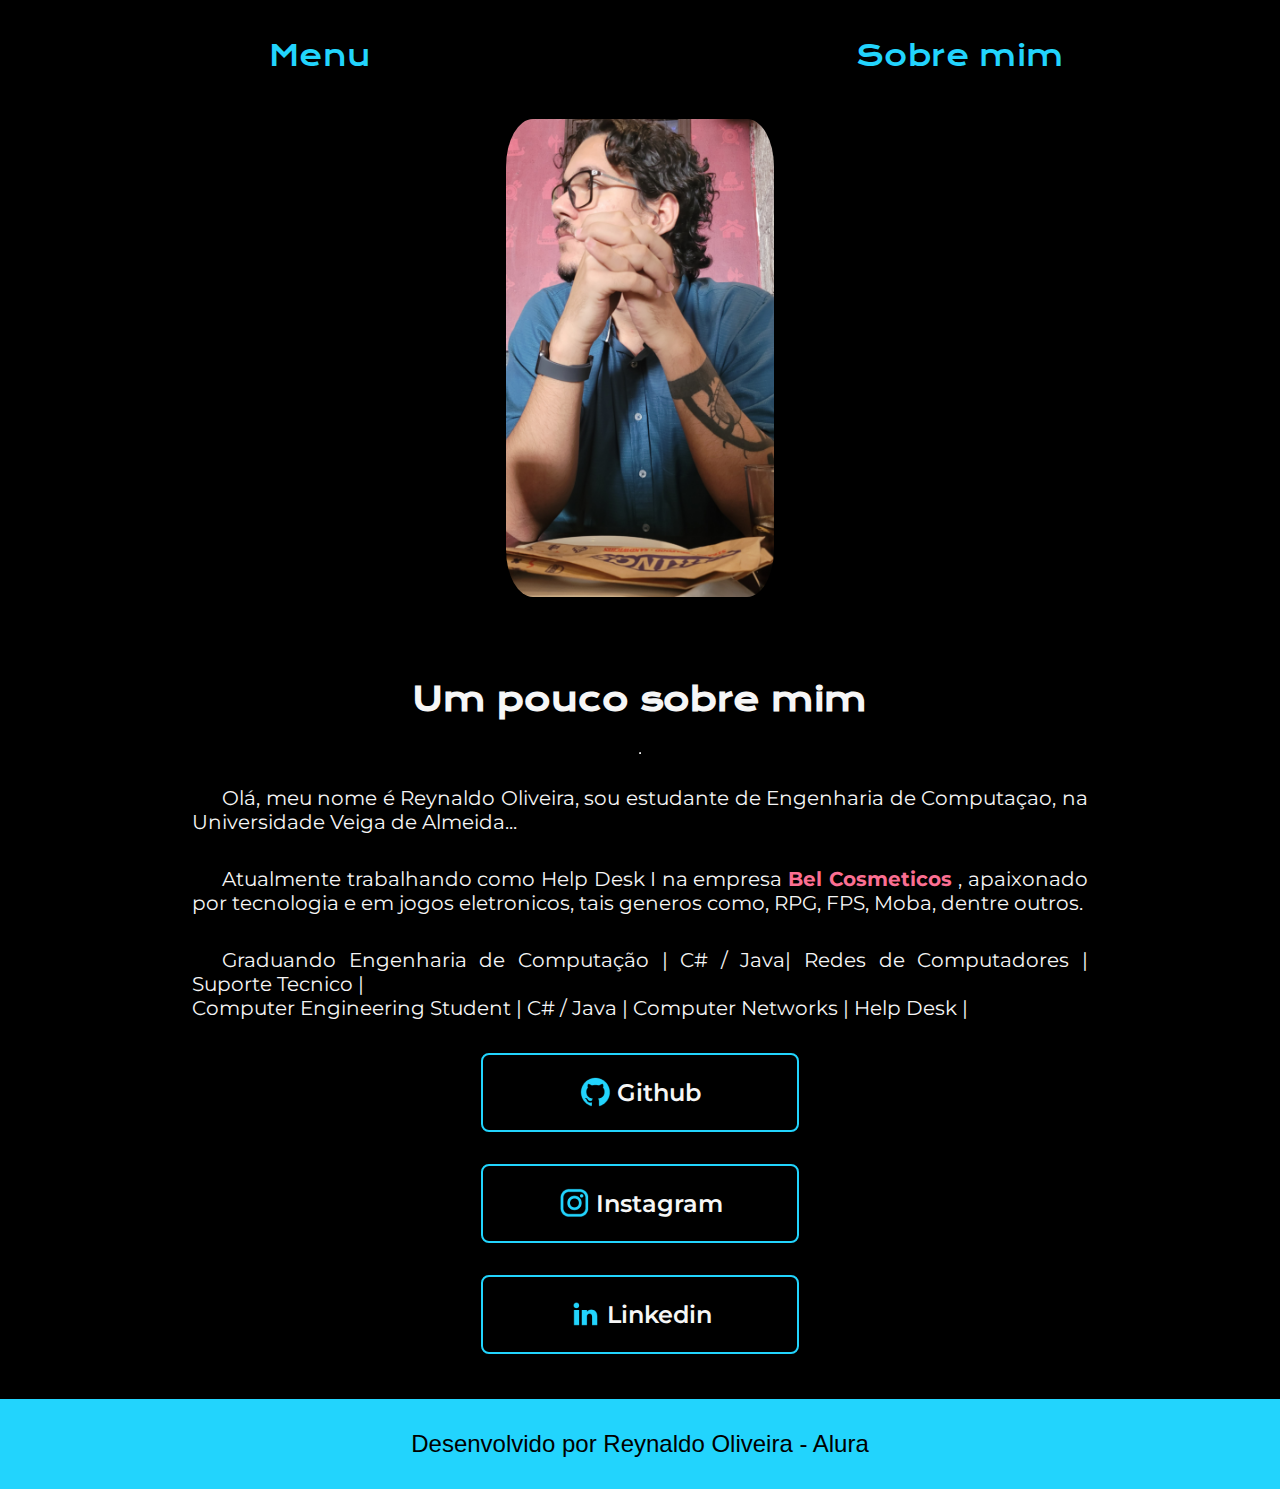
<file: pages/Sobre-mim.html>
<!DOCTYPE html>
<html lang="pt-br">

<head>
    <meta charset="UTF-8">
    <meta content="IE=edge" http-equiv="X-UA-Compatible">
    <meta content="width=device-width, initial-scale=1.0" name="viewport">
    <link href="../styles/about-me.css" rel="stylesheet">
    <title>Sobre mim</title>
</head>
<body>

<header>
    <div class="navbar">
        <div class="navbar__link">
        <a href="../index.html">Menu </a>
        </div>
        <div class="navbar__link">
        <a href="Sobre-mim.html">Sobre mim</a>
        </div>
    </div>
</header>

<main class="apresentacao">

    <section class="apresentacao__conteudo">

        <div class="sobre-mim">

            <h2 class="sobre-mim__titulo"> Um pouco sobre mim</h2>
            <hr>
            <p class="sobre-mim__texto"> Olá, meu nome é Reynaldo Oliveira, sou estudante de Engenharia de Computaçao,
                na Universidade Veiga de Almeida...</p>
            <p class="sobre-mim__texto"> Atualmente trabalhando como Help Desk I na empresa <strong> Bel
                Cosmeticos </strong>,
                apaixonado por tecnologia e em jogos eletronicos, tais generos como, RPG, FPS, Moba, dentre outros.
            </p>
            <p class="sobre-mim__texto">Graduando Engenharia de Computação | C# / Java| Redes de Computadores | Suporte
                Tecnico |<br>
                Computer Engineering Student | C# / Java | Computer Networks | Help Desk |
            </p>

            <a class="apresentacao__links__apresentacao" href="https://github.com/ReyOliveer">
                <img  src="../assets/github.png" alt="Imagem do github">
                Github
            </a>

            <a class="apresentacao__links__apresentacao" href="https://www.instagram.com/rey_oliveer">
                <img  src="../assets/instagram.png" alt="Imagem do instagram">
                Instagram
            </a>

            <a class="apresentacao__links__apresentacao" href="https://www.linkedin.com/in/reynaldooliveira/">
                <img  src="../assets/linkedin.png" alt="Imagem do Linked">
                Linkedin
            </a>


        </div>

    </section>


    <img class="sobre-mim__imagem" src="../assets/Perfil-Rey.png" alt="Reynaldo Oliveira - Foto de Perfil">

</main>


<footer>
    <div class="rodape">
        <p>Desenvolvido por Reynaldo Oliveira - Alura</p>
    </div>
</footer>


</body>
</html>
</file>
<file: styles/about-me.css>
@import url("index.css");

.sobre-mim{
    display: flex;
    flex-direction: column;
    gap: 32px;
    align-items: center;
}


.sobre-mim__titulo{
    font-size: 2rem; /* 32px / 16px */
    font-family: 'Krona One', sans-serif;
    text-align: center;
}

.sobre-mim__texto{
    font-size: 1.25rem; /* 20px / 16px */
    font-family: 'Montserrat', sans-serif;
    text-align: justify;
    text-indent: 30px;
    margin-bottom: 1px;
}
.sobre-mim__imagem{
    width: 30%;
    height: 5%;
    border-radius: 10%;
}
strong{
    color: #fb6f92;
}
@media (max-width: 1200px) {
    .sobre-mim__imagem{
        width: 50%;
        height: 20%;
        border-radius: 10%;
        margin-bottom: 0;
    }
}
</file>
